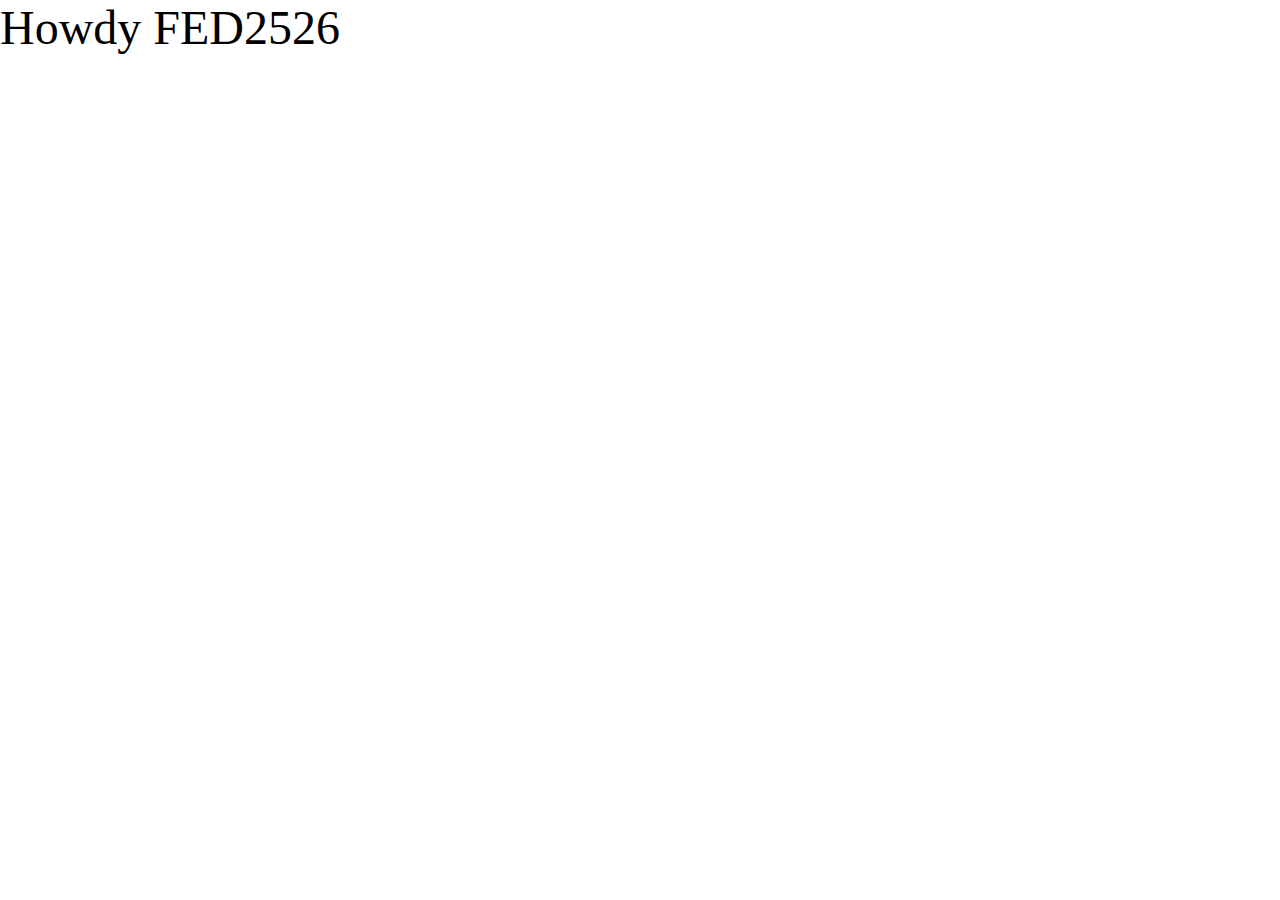
<file: index.html>
<!DOCTYPE html>
<html lang="nl">
	
<head>
	<meta charset="UTF-8">
	<meta name="author" content="jouw naam">
	<meta name="viewport" content="width=device-width, initial-scale=1">
	
	<title>Howdy FED2526</title>

	<link href="styles/style.css" rel="stylesheet">

	<link rel="icon" type="image/svg+xml" href="images/favicon.svg">
</head>

<body>
	<h1>Howdy FED2526</h1>

	<script defer src="scripts/script.js"></script>
</body>
	
</html>
</file>
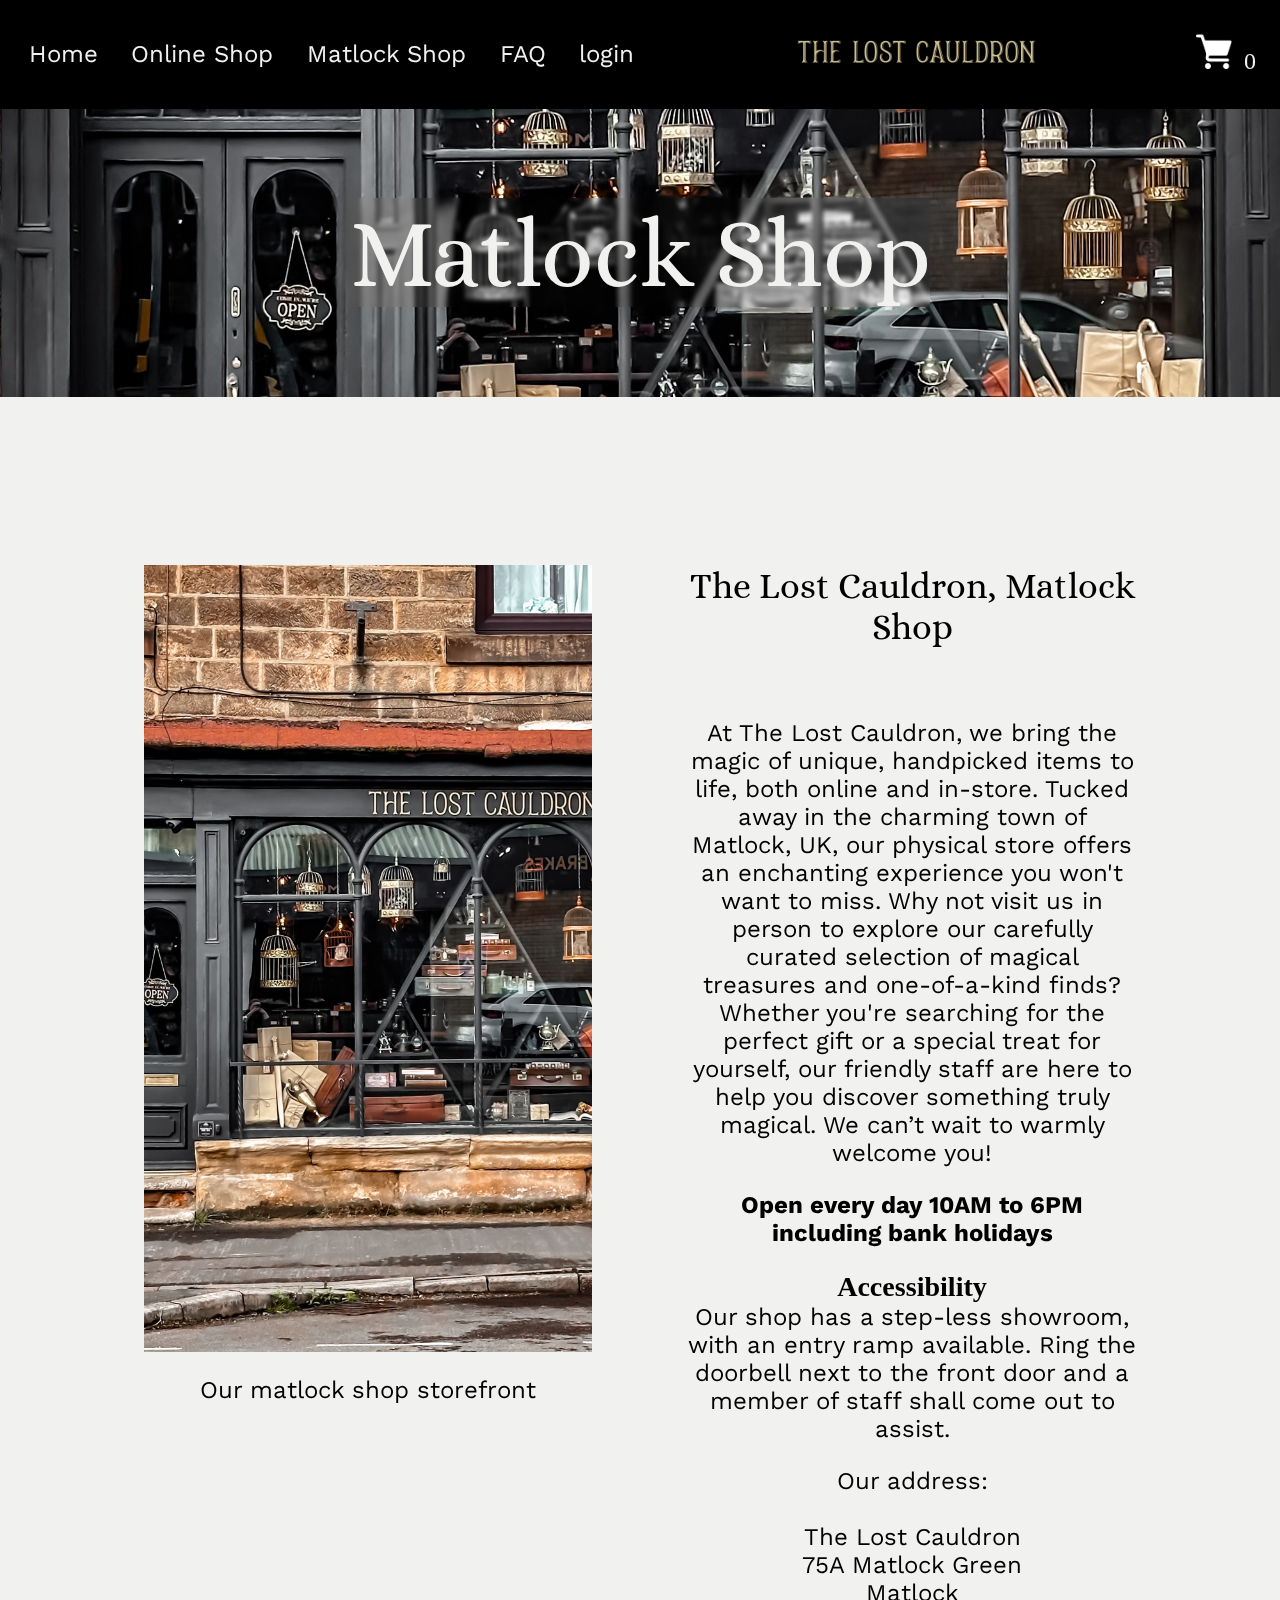
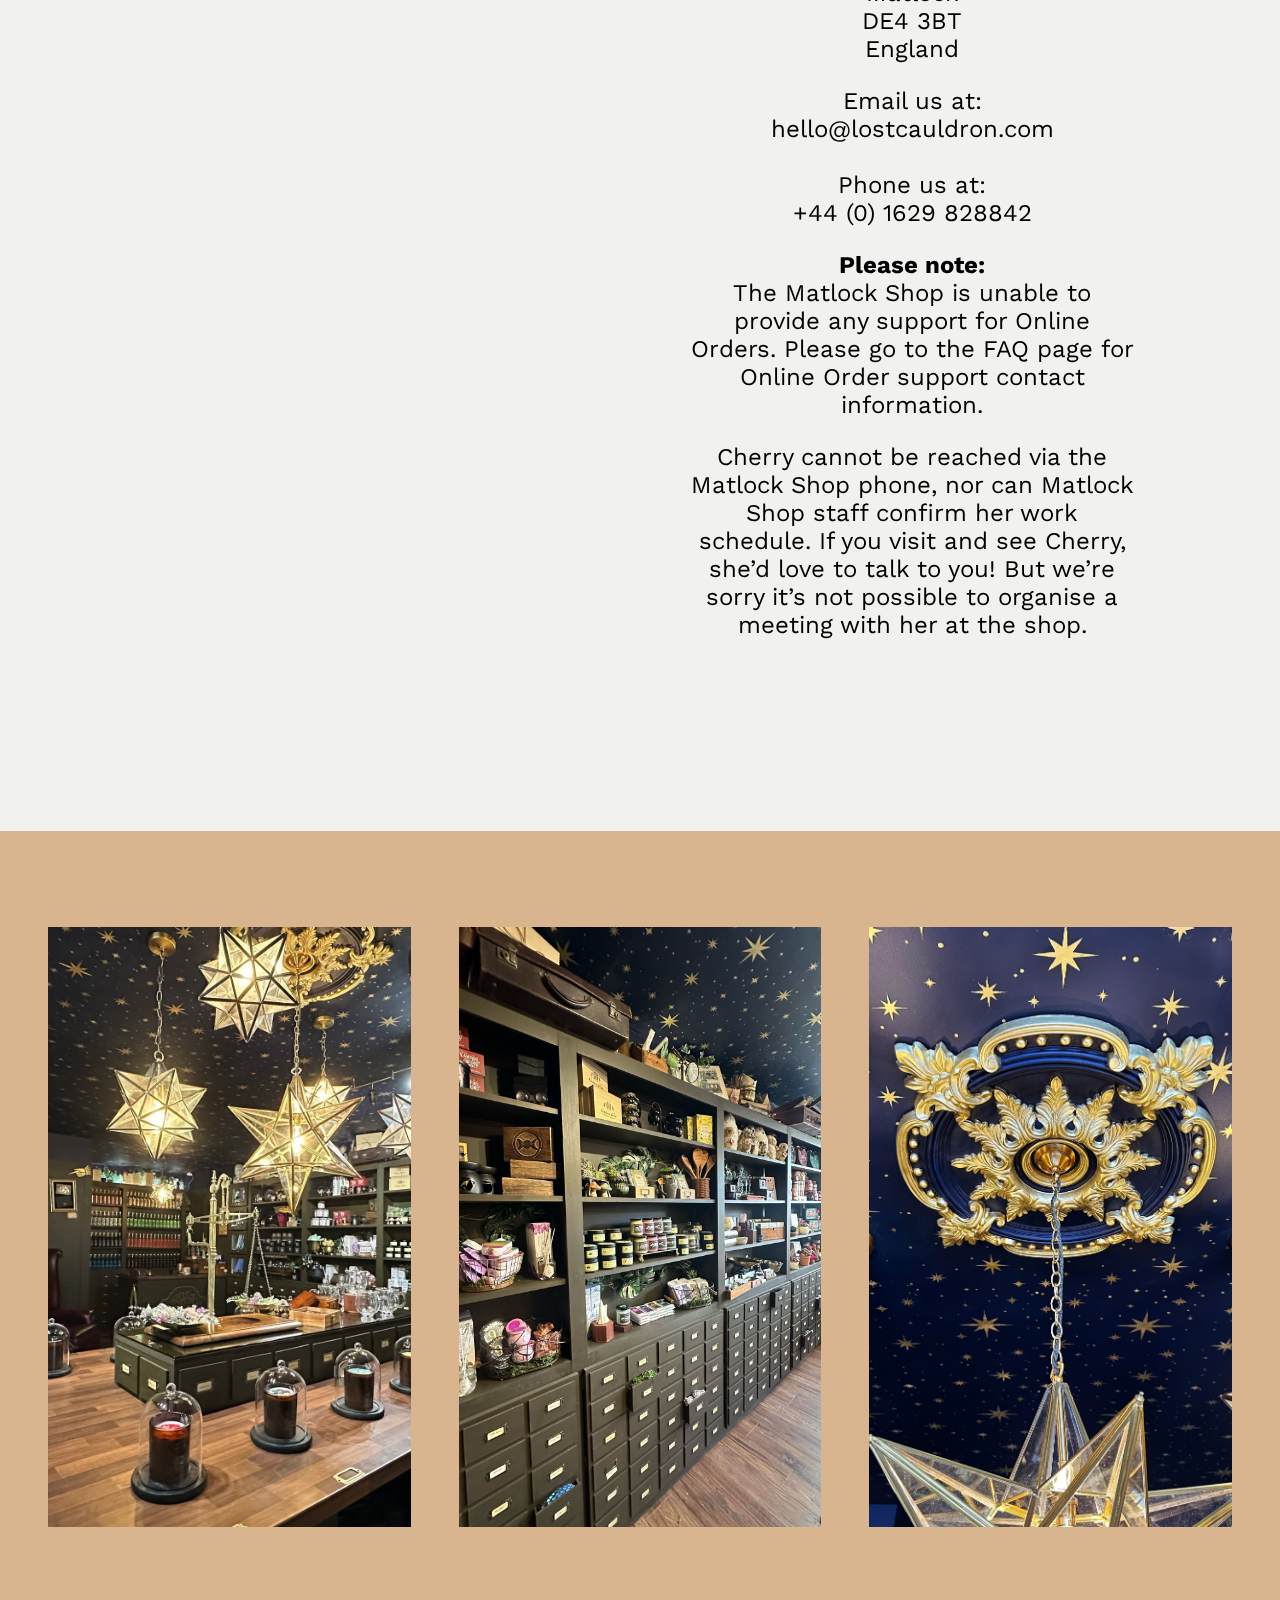
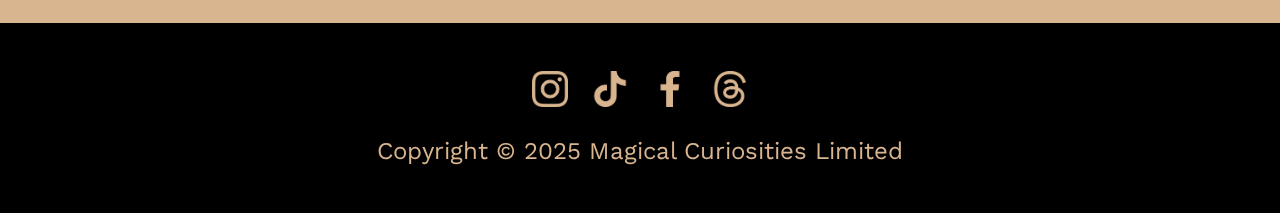
<file: matlock-shop.html>
<!DOCTYPE html>
<html lang="en">
	
<head>
	<meta charset="UTF-8">
	<meta name="author" content="jouw naam">
	<meta name="viewport" content="width=device-width, initial-scale=1">
	
	<title>The Lost Cauldron Magical Shop and Online Store</title>

	<link href="styles/style.css" rel="stylesheet">
 
	<link rel="preconnect" href="https://fonts.googleapis.com">
	<link rel="preconnect" href="https://fonts.gstatic.com" crossorigin>
	<link href="https://fonts.googleapis.com/css2?family=Alice&family=Work+Sans:ital,wght@0,100..900;1,100..900&display=swap" rel="stylesheet">

	<link rel="icon" type="image/svg+xml" href="images/favicon.svg">
</head>

<body>
	<!-- Sneeuw animatie van code pen https://codepen.io/sadness97/pen/mdOXzNW  -->
<div class="snowflakes">
  	<div class="snowflake"><img src="images/Matlock-shop/Snowflake.png" style="width:10px;" alt=""/></div>
  	<div class="snowflake"><img src="images/Matlock-shop/Snowflake.png" style="width:20px;" alt=""/></div>
	<div class="snowflake"><img src="images/Matlock-shop/Snowflake.png" style="width:15px;" alt=""/></div>
	<div class="snowflake"><img src="images/Matlock-shop/Snowflake.png" style="width:20px;" alt=""/></div>
  	<div class="snowflake"><img src="images/Matlock-shop/Snowflake.png" style="width:20px;" alt=""/></div>
	<div class="snowflake"><img src="images/Matlock-shop/Snowflake.png" style="width:10px;" alt=""/></div>
	<div class="snowflake"><img src="images/Matlock-shop/Snowflake.png" style="width:25px;" alt=""/></div>
  	<div class="snowflake"><img src="images/Matlock-shop/Snowflake.png" style="width:15px;" alt=""/></div>
	<div class="snowflake"><img src="images/Matlock-shop/Snowflake.png" style="width:20px;" alt=""/></div>
</div>

	<header>
		<h1 class="sr-only">Your on the Matlock shop page of the lost cauldrons online webstore</h1>
		<a href="index.htmlmain">Skip to main content</a>
		<button aria-label="Open collapsible menu"><img src="images/Icons/settings-white.jpg" alt=""></button>
		<nav>
			<ul>
				<li><a href="index.html" aria-label="Link to home page">Home</a></li>
				<li><a href="index.html" aria-label="Link to products page">Online Shop</a></li>
				<li><a href="index.html"aria-label="Link to matlock shop page">Matlock Shop</a></li>
				<li><a href="index.html"aria-label="Link to freaquently asked questions page">FAQ</a></li>
				<li><a href="index.html"aria-label="Link to login page">login</a></li>
			</ul>
		</nav>
		<a href="index.html"><img src="images/Home/title.png" alt="Image of the of logo site the lost cauldron linking to the home page"></a>
		<a href="index.html" aria-label="Link to shopping cart"><img src="images/Icons/white-cart.jpg" alt="">0</a>
	</header>

	<main class="matlock-shop">
		<div>
			<img  src="images/Home/matlock-shopfront.jpg" alt="">
			<h2>Matlock Shop</h2> <!--Stackoverflow How to get a blur behind text https://stackoverflow.com/questions/71197714/how-can-i-blur-the-background-behind-text-in-css-->
		</div>
		

		<section>
			<img  src="images/Home/matlock-shopfront.jpg" alt="The storefront is a fantasy-themed shop called The Lost Cauldron. Its dark exterior and large arched window displaying Harry Potter inspired items, giving it a magical feel.">
			<P>Our matlock shop storefront</P>
			<article>
				<h2>The Lost Cauldron, Matlock Shop</h2>
				<p>At The Lost Cauldron, we bring the magic of unique, handpicked items to life, both online and in-store. Tucked away in the charming town of Matlock, UK, our physical store offers an enchanting experience you won't want to miss. Why not visit us in person to explore our carefully curated selection of magical treasures and one-of-a-kind finds? Whether you're searching for the perfect gift or a special treat for yourself, our friendly staff are here to help you discover something truly magical. We can’t wait to warmly welcome you!</p>
				<p><strong>Open every day 10AM to 6PM<br>including bank holidays</strong></p>
				<h3>Accessibility</h3>
				<p>Our shop has a step-less showroom, with an entry ramp available. Ring the doorbell next to the front door and a member of staff shall come out to assist.</p>
				<div>
					<p>Our address:<br><br>The Lost Cauldron<br>75A Matlock Green<br>Matlock<br>DE4 3BT<br>England</p>
					<p>Email us at:<br>hello@lostcauldron.com<br><br>Phone us at:<br>+44 (0) 1629 828842</p>
				</div>
				<p><strong>Please note:</strong><br>The Matlock Shop is unable to provide any support for Online Orders. Please go to the FAQ page for Online Order support contact information.</p>
				<p>Cherry cannot be reached via the Matlock Shop phone, nor can Matlock Shop staff confirm her work schedule. If you visit and see Cherry, she’d love to talk to you! But we’re sorry it’s not possible to organise a meeting with her at the shop.</p>
			</article>
			<!--youtube how to add google maps on the website https://www.youtube.com/watch?v=4U_AAGHzTok-->
			<iframe src="https://www.google.com/maps/embed?pb=!1m18!1m12!1m3!1d2393.627983844024!2d-1.5512470232813724!3d53.1348233722287!2m3!1f0!2f0!3f0!3m2!1i1024!2i768!4f13.1!3m3!1m2!1s0x4879896f1b03bd11%3A0x65004c1543278ae9!2s75A%20Matlock%20Grn%2C%20Matlock%20DE4%203BT%2C%20Verenigd%20Koninkrijk!5e0!3m2!1snl!2snl!4v1765366081563!5m2!1snl!2snl" width="600" height="450" style="border:0;" allowfullscreen="" loading="lazy" referrerpolicy="no-referrer-when-downgrade"></iframe>
		</section>

		<div>
			<img src="images/Matlock-shop/front-view-shop.jpeg" alt="">
			<img src="images/Matlock-shop/apothecary-cabinets.jpeg" alt="">
			<img src="images/Matlock-shop/ceiling.jpeg" alt="">
		</div>
	</main>

	<footer>
		<nav>
			<ul>
				<li><a href="index.html"><img src="images/Icons/insta-brown.jpg" alt="instagram logo in de kleur beige"></a></li>
				<li><a href="index.html"><img src="images/Icons/tiktok-brown.jpg" alt="ticktock logo in de kleur beige"></a></li>
				<li><a href="index.html"><img src="images/Icons/facebook-brown.jpg" alt="facebook logo in de kleur beige"></a></li>
				<li><a href="index.html"><img src="images/Icons/threads-brown.jpg" alt="threads logo in de kleur beige"></a></li>
			</ul>
		</nav>
		<p>Copyright © 2025 Magical Curiosities Limited</p>
	</footer>

	<script defer src="scripts/script.js"></script>
</body>
	
</html>
</file>
<file: styles/style.css>
/**************/
/* CSS REMEDY */
/**************/
*, *::after, *::before {
  	box-sizing:border-box; 
  	padding: 0;
	margin:0; 
	
}










/*******************************/
/* CUSTOM PROPERTIES light mode*/
/*******************************/
:root {
	/* Color light mode */
	--color-black: hsl(0deg 0% 0%);
	--color-white: hsl(60deg 6.67% 94.12%);
	--color-pure-white: hsl(0, 0%, 100%);
	--color-tan: hsl(30.41deg 48.34% 70.39%);
	--color-brown: hsl(28.7deg 38.98% 11.57%);
	--color-light-grey: hsl(0, 0%, 86%);
	--color-grey: hsl(0deg 0% 13.33%);
	
	/* Text Colors */
	--color-text-black: var(--color-black);
	--color-text-white: var(--color-white);
	--color-text-tan: var(--color-tan);
	--color-text-sale: var(--color-sale);

	/* Backgrounds */
	--color-bg-header: var(--color-black);

	/* Buttons */
	--color-button-bg-dark: var(--color-black);
	--color-button-text-dark-1: var(--color-tan);
	--color-button-text-dark-2: var(--color-white);

	--color-button-bg-light: var(--color-tan);
	--color-button-text-light: var(--color-black);

	/* Form */
	--color-input-bg: var(--color-pure-white);
	--color-input-border: var(--color-light-grey);
}  










/*******************************/
/* CUSTOM PROPERTIES dark mode*/
/*******************************/
@media (prefers-color-scheme: dark) {
	:root {
	/* Color darkmode mode */
		--color-black: hsl(0deg 0% 0%);
		--color-white: hsl(60, 2%, 71%);
		--color-pure-white: hsl(0, 0%, 86%);
		--color-tan: hsl(31, 16%, 52%);
		--color-brown: hsl(28.7deg 38.98% 11.57%);
		--color-light-grey: hsl(0, 0%, 56%);
		--color-grey: hsl(0, 0%, 1%);
		
		/* Text Colors */
		--color-text-black: var(--color-black);
		--color-text-white: var(--color-white);
		--color-text-tan: var(--color-tan);
		--color-text-sale: var(--color-sale);

		/* Backgrounds */
		--color-bg-header: var(--color-black);

		/* Buttons */
		--color-button-bg-dark: var(--color-black);
		--color-button-text-dark-1: var(--color-tan);
		--color-button-text-dark-2: var(--color-white);

		--color-button-bg-light: var(--color-tan);
		--color-button-text-light: var(--color-black);

		/* Form */
		--color-input-bg: var(--color-pure-white);
		--color-input-border: var(--color-light-grey);
	}
}









/****************/
/* algemeen*/
/****************/

/* jouw code */
body{
	padding: 0;
	margin:0;
}


img{
	max-width: 100px;
}

a{
	text-decoration: none;
	color: var(--color-black);
}
 
h1, h2{
	font-family: "Alice";
	font-weight: 400;
	font-style: normal;
}

p{
	font-family: "Work Sans";
}

.noscroll{
    overflow: hidden;
    height: 100vh;
}

.sr-only:not(:focus):not(:active) {
	clip: rect(0 0 0 0); 
	clip-path: inset(50%);
	height: 1px;
	overflow: hidden;
	position: absolute;
	white-space: nowrap; 
	width: 1px;
}

a:active {
    border: 10px solid var(--color-black)!important;
    background-color: var(--color-tan)!important;
    color: var(--color-black)!important;
}


@media (min-width:750px) {
  	body{
		font-size: 24px;
  	}  
}

@media (min-width:1000px) {
  	a:hover, a:focus {
		border: 16px solid var(--color-black)!important;
		background-color: var(--color-pure-white)!important;
		color: var(--color-black) !important;
		padding: 5px;
		transition: all 0.3s ease; /* smooth effect */
		cursor: pointer;
	}
	
	a:active {
		border: 10px solid var(--color-black)!important;
		background-color: var(--color-tan)!important;
		color: var(--color-black)!important;
	}
}

@media (min-width:2500px) {
  	body{
		font-size: 30px;
  	}  
}






/****************/
/* header */
/****************/
header{
	background-color: var(--color-bg-header);
	display: flex;
  	justify-content: space-between;
  	align-items: center;
  	padding: 1em;
  	top: 0;
}

header button {
	background-color: var(--color-bg-header);
	border: none;
	order: -1;
	z-index: 110;
}

header button img{
	width: 3em;
	height: 3em;
	
}

header > a:nth-of-type(1){
	position: absolute;
  	left: -10000px;
  	top: auto;
  	width: 1px;
  	height: 1px;
 	overflow: hidden;
}

header >	 a:nth-of-type(1):focus{
	position: static;
	width: auto;
	height: auto;
}

header a:nth-of-type(2) img{
	height: auto;
	min-width: 12em;
}

header a:nth-of-type(3) img{
	width: 1.5em;
	height: auto;
	margin-right: 0.5em;
	background-color: inherit;
}

header a{
	color: var(--color-text-white);
}










/****************/
/* Nav */
/****************/
header nav{
	background-color: var(--color-bg-header);
	position:fixed;
  	top: 4.5em;
  	left: 0;
  	right: 0;
  	bottom: 0;
  	transform: translateY(-150%);
  	transition:0.5s;
	z-index: 100;

	display: flex;
	flex-direction: column;
	align-items: center;
	justify-content: center;
	text-align: center;
}

header nav li{
	font-size: 2em;
	font-family: "Work Sans";
	padding:0.2em;
}

header nav.toonMenu {
 	transform: translateY(0);
  	transition:0.3s;
}

@media (min-width:1000px) {
  	header > button {
    	display:none;
  	}
  
  	header nav {
    	position:static;
    	transform: none;
		color: var(--color-white);
  	}

	header button:hover {
		border: 16px solid var(--color-pure-white)!important;
	}

  	header nav ul {
    	display:flex;
    	gap:1em;
		list-style: none;
		padding: 0;
  	}

	header nav li{
		font-size: 1em;
	}
}









/****************/
/* product nav */
/****************/
.home > nav{
	background-color: var(--color-tan);
	padding-top:0.25em;
	padding-bottom: 0.6em;
}

.home > nav > ul{
	display: flex;
	flex-wrap: wrap;
	justify-content: center;
	gap: 10px;
}

.home > nav li{
	list-style: none;
	margin-top: 0.25em;
}

.home > nav a{
	font-family: "Work Sans";
	text-decoration: underline;
	text-decoration-thickness: 1px;
	text-underline-offset: 5px;
}

.home > nav > ul li:last-child a{
	font-weight:bolder;
}










/****************/
/* Special product */
/****************/
.home > section:nth-of-type(1)  {
	position: relative;
}

.home > section:nth-of-type(1) img {
	min-width: 100%;
	height: auto;
	min-height: 384px;  /* optional */
	object-fit: cover;  /* keeps image nice */
	display: block;
}

.home > section:nth-of-type(1) h2 {
  	position:absolute;
  	top: 15%;
	left: 42%;
  	padding: 1em 0.5em;
	font-size: 1.3em;
	color: var(--color-button-text-dark-2);
	background-color: var(--color-button-bg-dark);
	
}

.home > section:nth-of-type(1) span {
  	position:absolute;
  	top: -0.5em;
  	right: 8.5em;
  	font-family: "Work Sans";
}

.home > section:nth-of-type(1) a {
  	position:absolute;
  	top: 15%;
  	padding: 1em 2.2em;
	font-size: 1em;
	font-family: "Work Sans";
	color: var(--color-button-text-light);
	background-color: var(--color-button-bg-light);
	left: 42%;
	margin-left: 4em;
	margin-top: 5em;
}

@media (min-width:2500px) {
	.home > section:nth-of-type(1) {
		font-size: 40px;
	}

	.home > section:nth-of-type(1) h2 {
		left: 60%;
	}

	.home > section:nth-of-type(1) a {
		left:65%
	}
}








/****************/
/* New in */
/****************/
.home section:nth-of-type(2)  {
	background-color: var(--color-white);
	padding:2em;
}

.home section:nth-of-type(2) ul {
	display: grid;
	grid-template-columns: 1fr 1fr;
}

.home section:nth-of-type(2) li {
	display: grid;
	grid-template-columns: 1fr;
	list-style: none;
}

.home section:nth-of-type(2) a {
    display: block;
    position: relative;
    text-decoration: none;
    text-align: center;
}

.home section:nth-of-type(2) img {
	object-fit: cover;
    min-width: 100%;
    height:auto;
    display: block;
}

.home section:nth-of-type(2) span {
    position: absolute;
    top: 8px;
    right: 0;
    background: var(--color-grey);
    color: var(--color-text-white);
    padding: 4px 10px;
    font-size: 0.75em;
    font-weight: bold;
    text-transform: uppercase;
	font-family: "Work Sans";
}

.home section:nth-of-type(2) p {
    margin-top: 8px;
    font-size: 1em;
	margin-bottom: 1em;
}

.home section:nth-of-type(2) h2 {
    text-decoration: underline;
	text-decoration-thickness: 1px;
	text-underline-offset: 5px;
	margin-bottom: 1em;
	font-size: 2em;
}

@media (min-width:1000px) {
  	.home section:nth-of-type(2) ul {
		grid-template-columns: 1fr 1fr 1fr 1fr 1fr;
		gap:2em;
	}
}








/****************/
/* online exclusive */
/****************/
.home section:nth-of-type(3)  {
	background-color: var(--color-brown);
	padding:2em;
}

.home section:nth-of-type(3) ul {
	display: grid;
	grid-template-columns: 1fr 1fr;
}

.home section:nth-of-type(3) li {
	display: grid;
	grid-template-columns: 1fr;
	list-style: none;
	color: var(--color-text-white);
}

.home section:nth-of-type(3) a {
	color: var(--color-text-tan);
    display: block;
    position: relative;
    text-decoration: none;
    text-align: center;
	color: var(--color-text-white);
}

.home section:nth-of-type(3) img {
	object-fit: cover;
    min-width: 100%;
    height:auto;
    display: block;
}

.home section:nth-of-type(3) span {
    position: absolute;
    top: 8px;
    right: 0;
    background: var(--color-grey);
    color: var(--color-white);
    padding: 4px 10px;
    font-size: 0.75em;
    font-weight: bold;
    text-transform: uppercase;
	font-family: "Work Sans";
}

.home section:nth-of-type(3) p {
    margin-top: 8px;
    font-size: 1em;
	margin-bottom: 1em;
	color: inherit;
}

.home section:nth-of-type(3) h2 {
	color: var(--color-text-tan);
    text-decoration: underline;
	text-decoration-thickness: 1px;
	text-underline-offset: 5px;
	margin-bottom: 1em;
	font-size: 2em;
}

.home section:nth-of-type(3) > p {
    text-decoration: underline;
	color: var(--color-text-tan);
	text-decoration-thickness: 1px;
	text-underline-offset: 5px;
	margin-bottom: 1em;
	font-size: 1.5em;
	font-family: "Alice";
	font-weight: 400;
    font-style: normal;
}

@media (min-width:1000px) {
  	.home section:nth-of-type(3) ul {
		grid-template-columns: 1fr 1fr 1fr 1fr 1fr;
		gap:2em;
	}
}









/*******************/
/* Want to see more*/
/*******************/
.home section:nth-of-type(4)  {
	background-color: var(--color-tan);
	text-align: center;
	height:fit-content;
	padding:2em;
	padding-bottom: 3.5em;
}

.home section:nth-of-type(4) h2{
	font-size: 2em;
	margin-bottom: 1.5em;
}

.home section:nth-of-type(4) a{
	padding: 1.2em 2em;
	font-size: 1.2em;
	color: var(--color-button-text-dark-1);
	background-color: var(--color-button-bg-dark);
	font-family: "Work Sans";
}










/****************/
/* Socials */
/****************/
.home div:nth-of-type(1) section  {
	background-color: var(--color-white);
	padding: 2em;
}
.home div:nth-of-type(1) section h2 {
	font-size: 2em;
	margin-bottom: 1.5em;
	text-align: center;
}

.home div:nth-of-type(1) section > ul{
	display: grid;
	grid-template-columns: 1fr 1fr;
	list-style: none;
	gap:1em;
	justify-self: center;
	width: 100%;
}

.home div:nth-of-type(1) section > ul li{
	display: block;
	object-fit: cover;
	min-width: 100%;
	min-height:100%
}

.home div:nth-of-type(1) section > ul img{
	display: block;
	object-fit: cover;
	min-width: 100%;
	aspect-ratio: 1/1;
}

.home div:nth-of-type(1) section nav ul{
	display: flex;
	justify-content: right;
	gap:1em;
	list-style: none;
}

.home div:nth-of-type(1) section nav img{
	width: 1.5em;
}

@media (min-width:1000px) {
  	.home > div:nth-of-type(1) {
		display: flex;
		flex-direction: row;
		width: 100%;
		align-items: center;
		background-color: var(--color-white);
	}

	.home div:nth-of-type(1) section,
	.home div:nth-of-type(1) article  {
		width: 50%;
	}

	.home div:nth-of-type(1) section > ul{
		grid-template-columns: 1fr 1fr 1fr;
	}
}

.home div:nth-of-type(1) section > ul li a,
.home div:nth-of-type(1) section nav a{
	display: block;
}








/****************/
/* form */
/****************/
.home div:nth-of-type(1) article  {
	background-color: var(--color-white);
	padding: 2em;
	padding-top: 3em;
	text-align: center;
}

.home div:nth-of-type(1) article h2 {
	font-size: 1.8em;
	margin-bottom: 1em;
}

.home div:nth-of-type(1) article p {
	font-size: 1.1em;
	margin-bottom: 2em;
}

.home div:nth-of-type(1) article p:last-child{
	font-size: 0.9em;
	margin-bottom: 2em;
	line-height: 150%;
}

.home div:nth-of-type(1) article form {
	text-align: left;
	width: 80%;
	margin: auto;
}

.home div:nth-of-type(1) article  label{
	display: block;
	font-family: "Work Sans";
}

.home div:nth-of-type(1) article input {
	background-color: var(--color-input-bg);
	width: 100%;
	font-size: 1em;
   	color: var(--color-black);
   	padding: 1.5em;
   	border: 0.1em var(--color-input-border) solid;
   	cursor: pointer;
}

.home div:nth-of-type(1) article  button{
	display: block;
	padding: 1em 2em;
	font-size: 1.2em;
	font-family: "Work Sans";
	color: var(--color-button-text-dark-2);
	background-color: var(--color-button-bg-dark);
	margin:auto;
	margin: 2em auto;
	border: none;
}

.home div:nth-of-type(1) article button:hover,
.home div:nth-of-type(1) article button:focus{
	border: 16px solid var(--color-tan)!important;
}

.home div:nth-of-type(1) article input:hover,
.home div:nth-of-type(1) article input:focus{
	border: 16px solid var(--color-black)!important;
}








/****************/
/* our matlock shop */
/****************/
.home div:nth-of-type(2) article  {
	background-color: var(--color-black);
	display: flex;
	flex-direction: column;
	color: var(--color-tan);
	text-align: center;
	padding: 2em;
	justify-content: center;
}

.home div:nth-of-type(2) article h2 {
	font-size: 2em;
	margin-bottom: 1em;
}

.home div:nth-of-type(2) article a {
	padding: 0.8em 2.5em;
	font-size: 1em;
	font-family: "Work Sans";
	color: var(--color-button-text-light);
	background-color: var(--color-button-bg-light);
	margin:auto;
	display: block;
	width: 80%;
	margin-bottom: 1em;
}

.home div:nth-of-type(2) article img {
	min-width: 13em;
	min-height: 15em;
	object-fit: cover;
	margin: auto;
 	border-radius: 50% 50% 0px 0px;
	display: block;
}

.home div:nth-of-type(2) > img{
	min-width: 100vw;
	max-height: 30vh;
	margin: 0;
	padding:0;
	object-fit: cover;
	object-position: center;
	display: block;

}

@media (min-width:1000px) {
  	.home > div:nth-of-type(2) {
		display: flex;
		flex-direction: row;
		width: 100%;
		align-items: center;
		background-color: var(--color-black);
	}

	.home div:nth-of-type(2) > img  {
		max-width: 50vw;
		min-width: 50vw;
		min-height:max-content;
	}

	.home div:nth-of-type(2) article  {
		width: 50vw;
	}
}








/****************/
/* about us */
/****************/
.home > article:last-of-type  {
	background-color: var(--color-tan);
	position: relative;
	padding: 2em 1.5em 8em 1.5em;
}

.home > article:last-of-type h2 {
	font-size: 2em;
	margin: 1em 0em;
} 

.home > article:last-of-type ul{
	display: grid;
	grid-template-columns: 1fr 1fr;
	gap: 1em
}

.home > article:last-of-type li{
	list-style: none;
}

.home > article:last-of-type li img{
	object-fit: cover;
	min-width: 100%;
	min-height:100%
}

.home > article:last-of-type li:first-child{
	grid-column: 1;
    grid-row: 1 / 3;
}

.home > article:last-of-type a{
	padding: 0.1em 2em;
	font-size: 1em;
	color: var(--color-button-text-dark-1);
	background-color: var(--color-button-bg-dark);
	font-family: "Work Sans";
	width: 10em;
	display: block;
	text-align: center;
	right: 1em;
	bottom: 3em;
	position: absolute;
}

@media (min-width:1000px) {
  	.home > article:last-of-type  {
		display: flex;
		flex-direction: row-reverse;
		justify-content: space-evenly;
		width: 100%;
		align-items: center;
		background-color: var(--color-tan);
	}

	.home > article:last-of-type > div  {
		width: 40%;
	}

	.home > article:last-of-type > ul  {
		width: 40%;
	}

	.home > article:last-of-type a{
		margin-top: 2em;
        position: static;
	}
}






/****************/
/* have a question */
/****************/
.home section:nth-of-type(5)  {
	background-color: var(--color-brown);
	color:var(--color-text-tan);
	text-align: center;
	padding: 2em;
}

.home section:nth-of-type(5) h2{
	font-size: 2em;
	margin-bottom: 0.5em;
}

.home section:nth-of-type(5) p{
	color:var(--color-text-white);
}

.home section:nth-of-type(5) a{
	text-decoration: underline;
	color:var(--color-text-tan);
}










/****************/
/* footer */
/****************/
footer{
	background-color: var(--color-black);
	padding: 2em
}

footer ul{
	display: flex;
	justify-content: center;
	gap:1em;

}

footer li a{
	display: block;
}

footer li img{
	width: 1.5em;
}

footer p{
	color: var(--color-text-tan);
	text-align: center;
	margin-top: 1em;
}








/****************/
/* Matlock Shop */
/****************/
.matlock-shop{
	background-color: var(--color-white);
	text-align: center;
}

.matlock-shop > div:first-of-type{
	position: relative;
	background-color: var(--color-white);
	text-align: center;
}

.matlock-shop > div:first-of-type img {
	min-width: 100%;
	height: auto;
	max-height: 12em;  /* optional */
	object-fit: cover;  /* keeps image nice */
	display: block;
}

.matlock-shop > div:first-of-type h2 {
	top: 50%;
    left: 50%;
    transform: translate(-50%, -50%);
	position: absolute;
	color: var(--color-text-white);
	backdrop-filter: blur(2px) saturate(0%);
	font-size: 1.5em;
}

@media (min-width:405px) {
  	.matlock-shop > div:first-of-type h2 {
		font-size: 2em;
	}
}

@media (min-width:750px) {
  	.matlock-shop > div:first-of-type h2 {
		font-size: 2.5em;
	}
}

@media (min-width:1200px) {
  	.matlock-shop > div:first-of-type h2 {
		font-size: 4em;
	}
}







.matlock-shop section{
	margin: 4em;
	display: grid;
	grid-template-columns: 1fr;
	list-style: none;
	gap:1em 4em;
	justify-self: center;
	width: 100%;
	padding: 3em 6em;
}

.matlock-shop section img{
	min-width: 100%;
	height: 12em;
	object-fit: cover;  
	display: block;
}

iframe{
	width: 100%;
	height: 100%;
}

@media (prefers-color-scheme: dark) {
	iframe{
		filter: invert(100%);
	}
}

.matlock-shop article p{
	padding-bottom: 1em;
}

.matlock-shop article div{
	display: flex;
	flex-direction: column;
	justify-content:space-around;
}

.matlock-shop article h2{
	padding-bottom: 2em;
}

@media (min-width: 800px) {
    .matlock-shop section {
        grid-template-columns: 1fr 1fr;
		grid-template-rows: 1fr auto 1fr;
        align-items: start;
    }

    .matlock-shop section article {
        grid-row: 1 / 4;
		grid-column: 2;
    }

	.matlock-shop section img{
		min-height: 100%;
	}

	.matlock-shop section > p{
		padding-bottom: 2em;
	}
}


@media (min-width: 1450px) {
	.matlock-shop article div{
		flex-direction: row;
	}
}







/****************/
/* Matlock Shop Div */
/****************/
.matlock-shop > div:last-of-type {
	background-color: var(--color-tan);
	display: flex;
	flex-wrap: wrap;
	gap: 2em;
	justify-content: center;
	padding: 4em 2em;
}

.matlock-shop > div:last-of-type img{
	min-width: 223px;
    height: 600px;
    object-fit: cover;
	flex-grow: 1;
    max-width: 400px; 
    flex: 1 1 223px;
}









/****************/
/* Snowflakes */
/****************/
/* Sneeuw animatie van code pen https://codepen.io/sadness97/pen/mdOXzNW */

@keyframes snowflakes-fall {
    0% {
        top: -10%;
    }
    100% {
        top: 100%;
    }
}

@keyframes snowflakes-shake {
    0%, 100% {
        transform: translateX(0);
    }
    50% {
        transform: translateX(80px);
    }
}

.snowflake {
    position: fixed;
    top: -10%;
    z-index: 9999;
    user-select: none; /* gebruiker kan er niet mee interacteren*/
    animation-name: snowflakes-fall, snowflakes-shake;
    animation-duration: 10s, 3s;
    animation-timing-function: linear, ease-in-out; /* snelheid gelijk / snelheid langzaam snel langzaam */
    animation-iteration-count: infinite, infinite; /* loop oneindig door */
    animation-play-state: running, running;  /* speelt de animatie af */
    filter: invert(100%);
}

.snowflake:nth-of-type(0) {
    left: 1%;
    animation-delay: 0s, 0s;
}

.snowflake:nth-of-type(1) {
    left: 10%;
    animation-delay: 1s, 1s;
}

.snowflake:nth-of-type(2) {
    left: 20%;
    animation-delay: 6s, .5s;
}

.snowflake:nth-of-type(3) {
    left: 30%;
    animation-delay: 4s, 2s;
}

.snowflake:nth-of-type(4) {
    left: 40%;
    animation-delay: 2s, 2s;
}

.snowflake:nth-of-type(5) {
    left: 50%;
    animation-delay: 8s, 3s;
}

.snowflake:nth-of-type(6) {
    left: 60%;
    animation-delay: 6s, 2s;
}

.snowflake:nth-of-type(7) {
    left: 70%;
    animation-delay: 2.5s, 1s;
}

.snowflake:nth-of-type(8) {
    left: 80%;
    animation-delay: 1s, 0s;
}

.snowflake:nth-of-type(9) {
    left: 90%;
    animation-delay: 3s, 1.5s;
}

@media screen and (prefers-reduced-motion: reduce) {
  * {
    animation-duration: 0.001ms !important;
    animation-iteration-count: 1 !important;
    transition-duration: 0.001ms !important;
	animation-play-state: paused, paused;
  }
}
</file>
